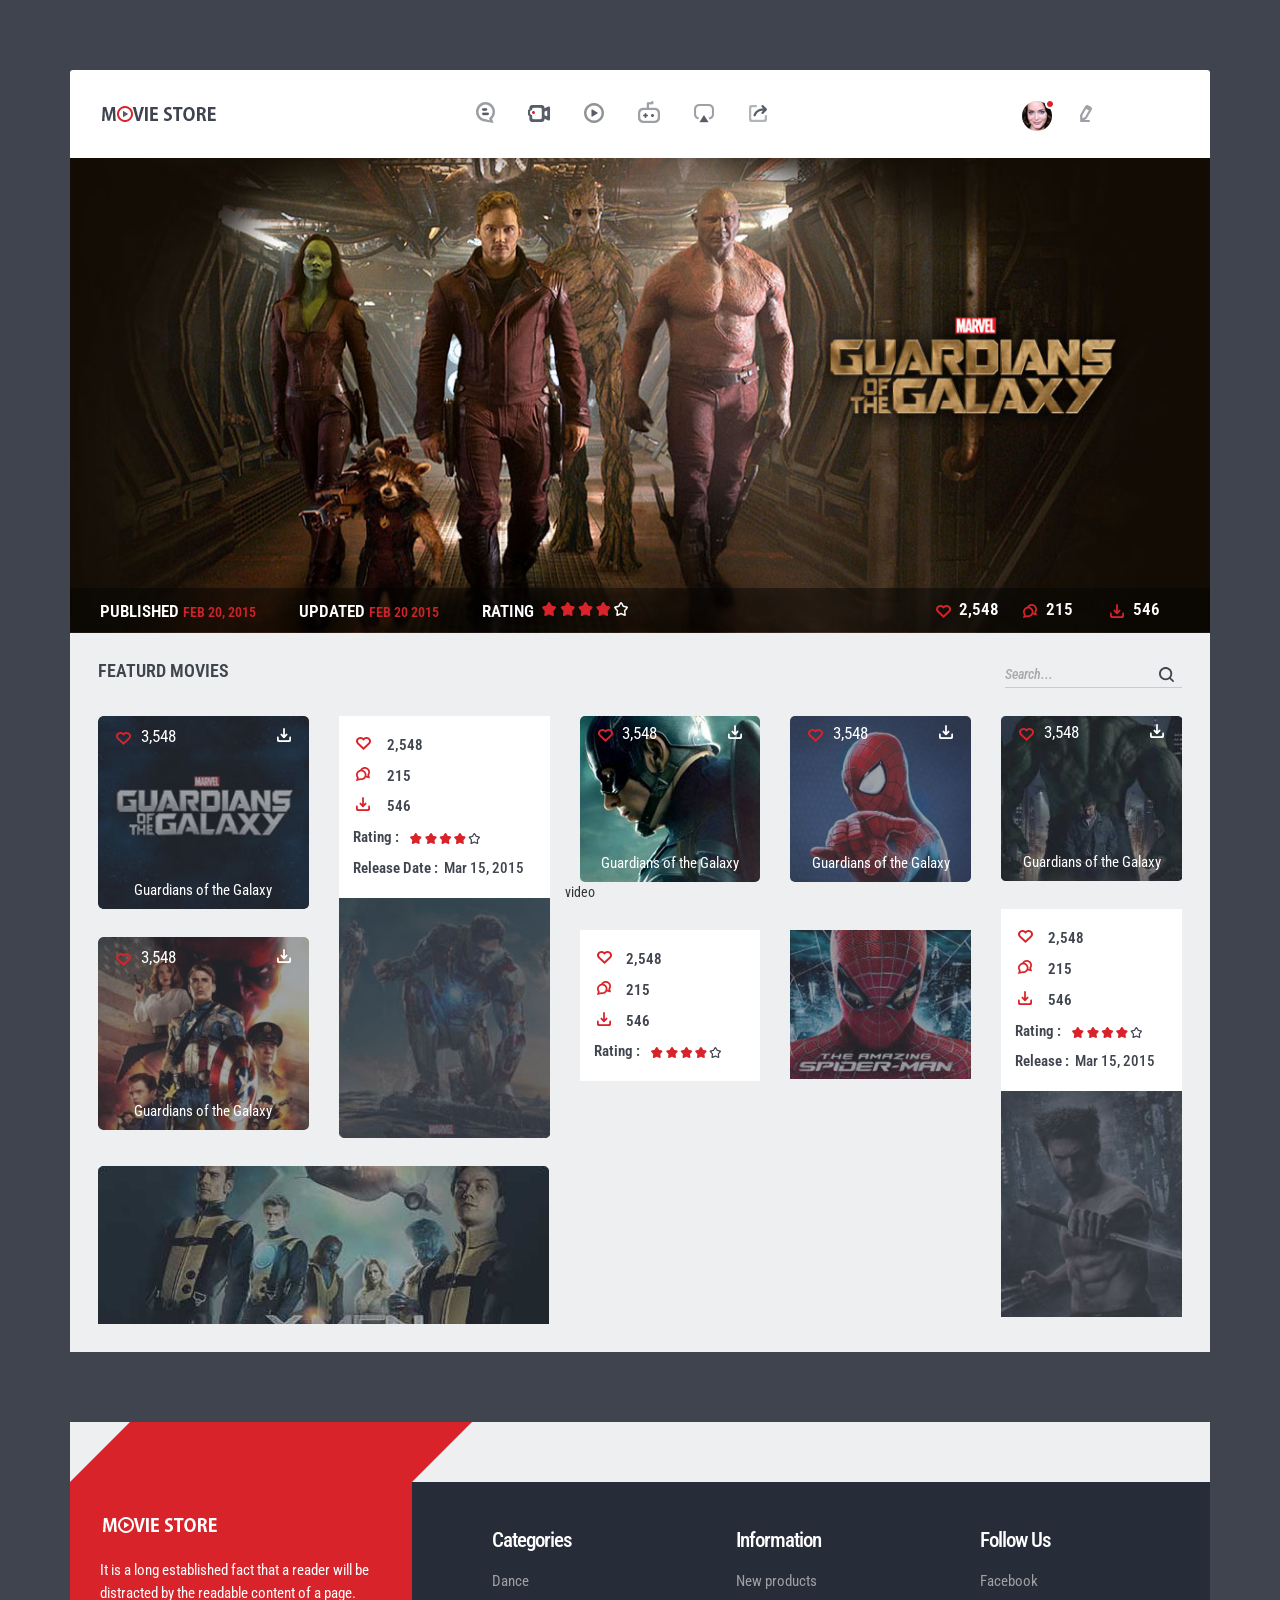
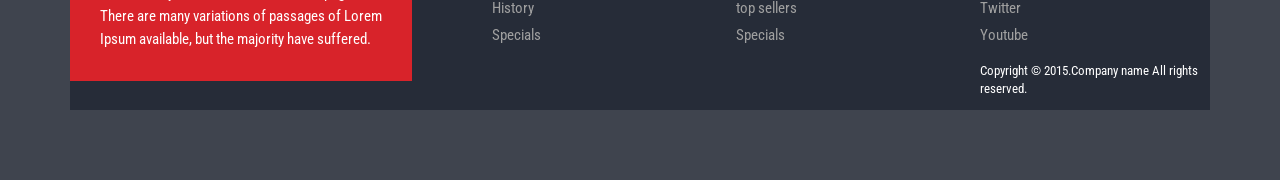
<file: target/movie/index.html>
<!DOCTYPE HTML>
<html>
<head>
<title>Home</title>
<meta name="viewport" content="width=device-width, initial-scale=1">
<meta http-equiv="Content-Type" content="text/html; charset=utf-8" />
<meta name="keywords" content="Movie_store Responsive web template, Bootstrap Web Templates, Flat Web Templates, Andriod Compatible web template, 
Smartphone Compatible web template, free webdesigns for Nokia, Samsung, LG, SonyErricsson, Motorola web design" />
<script type="application/x-javascript"> addEventListener("load", function() { setTimeout(hideURLbar, 0); }, false); function hideURLbar(){ window.scrollTo(0,1); } </script>
<link href="css/bootstrap.css" rel='stylesheet' type='text/css' />
<link href="css/style.css" rel="stylesheet" type="text/css" media="all" />
<!-- start plugins -->
<script type="text/javascript" src="js/jquery-3.3.1.js"></script>
<link href='http://fonts.useso.com/css?family=Roboto+Condensed:100,200,300,400,500,600,700,800,900' rel='stylesheet' type='text/css'>
<script src="js/responsiveslides.min.js"></script>
<script>
    $(function () {
    	var name = document.cookie.split(";")[0].split("=")[1];//获取cookie
		$("#user_name").html(name);

		$("#slider").responsiveSlides({
      	auto: true,
      	nav: true,
      	speed: 500,
        namespace: "callbacks",
        pager: true,
      });






    });



</script>
</head>
<body>
<div class="container">
	<div class="container_wrap">
		<div class="header_top">
		    <div class="col-sm-3 logo"><a href="index.html"><img src="images/logo.png" alt=""/></a></div>
		    <div class="col-sm-6 nav">
			  <ul>
				 <li> <span class="simptip-position-bottom simptip-movable" data-tooltip="comic"><a href="movie.html"> </a></span></li>
				 <li><span class="simptip-position-bottom simptip-movable" data-tooltip="movie"><a href="movie.html"> </a> </span></li>
				 <li><span class="simptip-position-bottom simptip-movable" data-tooltip="video"><a href="movie.html"> </a></span></li>
				 <li><span class="simptip-position-bottom simptip-movable" data-tooltip="game"><a href="movie.html"> </a></span></li>
				 <li><span class="simptip-position-bottom simptip-movable" data-tooltip="tv"><a href="movie.html"> </a></span></li>
				 <li><span class="simptip-position-bottom simptip-movable" data-tooltip="more"><a href="movie.html"> </a></span></li>
			 </ul>
			</div>
			<div class="col-sm-3 header_right">
			   <ul class="header_right_box">
				 <li><a href="login.html"><img src="images/p1.png" alt=""/></a></li>
				 <li><p id="user_name"></p></li>
				 <li class="last"><i class="edit"> </i></li>
				 <div class="clearfix"> </div>
			   </ul>
			</div>
			<div class="clearfix"> </div>
	      </div>
	      <div class="slider">
	   <div class="callbacks_container">
	      <ul class="rslides" id="slider">
	        <li><img src="images/banner.jpg" class="img-responsive" alt=""/>
	        	<!--<div class="button">
			      <a href="#" class="hvr-shutter-out-horizontal"></a>
			    </div>-->
			</li>
	        <li><img src="images/banner1.jpg" class="img-responsive" alt=""/>
	        	<!--<div class="button">
			      <a href="#" class="hvr-shutter-out-horizontal">Watch Now</a>
			    </div>-->
			</li>
	        <li><img src="images/banner2.jpg" class="img-responsive" alt=""/>
	        	<!--<div class="button">
			      <a href="#" class="hvr-shutter-out-horizontal">Watch Now</a>
			    </div>-->
			</li>
	      </ul>
	    </div>
	    <div class="banner_desc">
			    	<div class="col-md-9">
			    		<ul class="list_1">
			    			<li>Published <span class="m_1">Feb 20, 2015</span></li>
			    			<li>Updated <span class="m_1">Feb 20 2015</span></li>
			    			<li>Rating <span class="m_1"><img src="images/rating.png" alt=""/></span></li>
			    		</ul>
			    	</div>
			    	<div class="col-md-3 grid_1">
			    		<ul class="list_1 list_2">
			    			<li><i class="icon1"> </i><p>2,548</p></li>
			    			<li><i class="icon2"> </i><p>215</p></li>
			    			<li><i class="icon3"> </i><p>546</p></li>
			    		</ul>
			    	</div>
			    </div>
      </div>
      <div class="content">
      	<div class="box_1">
      	 <h1 class="m_2">Featurd Movies</h1>
      	 <div class="search">
		    <form>
				<input type="text" value="Search..." onFocus="this.value='';" onBlur="if (this.value == '') {this.value ='';}">
				<input type="submit" value="">
		    </form>
		</div>
		<div class="clearfix"> </div>
        <div class="copyrights">Collect from <a href="http://www.cssmoban.com/" >手机网站模板</a></div>
		</div>
		<div class="box_2">
			<div class="col-md-5 grid_3">
			  <div class="row_1">
			  <div class="col-md-6 grid_4"><a href="single.html?src=pic1">
				  <div class="grid_2">
					<img src="images/pic1.jpg" class="img-responsive" alt="" id="pic1"/>
					<div class="caption1">
						<ul class="list_3">
				    		<li><i class="icon5"> </i><p>3,548</p></li>
				    	</ul>
				    	<i class="icon4"> </i>
				    	<p class="m_3">Guardians of the Galaxy</p>
					</div>
				   </div></a>
				   <div class="grid_2 col_1"><a href="single.html?src=pic2">
					<img src="images/pic2.jpg" class="img-responsive" alt=""/>
					<div class="caption1">
						<ul class="list_3">
				    		<li><i class="icon5"> </i><p>3,548</p></li>
				    	</ul>
				    	<i class="icon4"> </i>
				    	<p class="m_3">Guardians of the Galaxy</p>
					</div>
				   </div>
			   </a></div>
			   <div class="col-md-6 grid_7">
				   <div class="col_2">
				   	    <ul class="list_4">
			    			<li><i class="icon1"> </i><p>2,548</p></li>
			    			<li><i class="icon2"> </i><p>215</p></li>
			    			<li><i class="icon3"> </i><p>546</p></li>
			    			<li>Rating : &nbsp;&nbsp;<p><img src="images/rating1.png" alt=""/></p></li>
			    			<li>Release Date : &nbsp;<span class="m_4">Mar 15, 2015</span> </li>
			    			<div class="clearfix"> </div>
			    		</ul>
			    		<div class="m_5"><a href="single.html?src=pic3"><img src="images/pic3.jpg" class="img-responsive" alt=""/></a></div>
				   </div>
			 </div>
			   <div class="clearfix"> </div>
			   </div>
			   <div class="row_2">
			   	<a href="single.html?src=pic4"><img src="images/pic4.jpg" class="img-responsive" alt=""/></a>
			   </div>
			</div>
			<div class="col-md-5 content_right">
			 <div class="row_3">
			  <div class="col-md-6 content_right-box"><a href="single.html?src=pic6">
				<div class="grid_2">
				<img src="images/pic6.jpg" class="img-responsive" alt=""/>
				<div class="caption1">
						<ul class="list_5">
				    		<li><i class="icon5"> </i><p>3,548</p></li>
				    	</ul>
				    	<i class="icon4 icon6"> </i>
				    	<p class="m_3">Guardians of the Galaxy</p>
				</div>
			    </div>
			   </a></div>
			   <div class="col-md-6 grid_5"><a href="single.html?src=pic7">
				<div class="grid_2">
				<img src="images/pic7.jpg" class="img-responsive" alt=""/>
				<div class="caption1">
						<ul class="list_5">
				    		<li><i class="icon5"> </i><p>3,548</p></li>
				    	</ul>
				    	<i class="icon4 icon6"> </i>
				    	<p class="m_3">Guardians of the Galaxy</p>
				</div>
			    </div>
			   </a></div>
			   <div class="clearfix"> </div>
			   </div>
			   <div class="video">
			      video
			  </div>
			  <div class="row_5">
			  	<div class="col-md-6">
					<div class="col_2">
				   	    <ul class="list_4">
			    			<li><i class="icon1"> </i><p>2,548</p></li>
			    			<li><i class="icon2"> </i><p>215</p></li>
			    			<li><i class="icon3"> </i><p>546</p></li>
			    			<li>Rating : &nbsp;&nbsp;<p><img src="images/rating1.png" alt=""></p></li>
			    			<div class="clearfix"> </div>
			    		</ul>
			    		
				   </div>
			   </div>
			   <div class="col-md-6 m_6"><a href="single.html?src=pic8">
				  <img src="images/pic8.jpg" class="img-responsive" alt=""/>
			   </a></div>
			  </div>
			</div>
			<div class="col-md-2 grid_6">
				<div class="m_7"><a href="single.html?src=pic9"><img src="images/pic9.jpg" class="img-responsive" alt=""/></a></div>
				<div class="caption1">
						<ul class="list_5">
				    		<li><i class="icon5"> </i><p>3,548</p></li>
				    	</ul>
				    	<i class="icon4 icon6"> </i>
				    	<p class="m_3">Guardians of the Galaxy</p>
				</div>
				<div class="col_2 col_3">
				   	    <ul class="list_4">
			    			<li><i class="icon1"> </i><p>2,548</p></li>
			    			<li><i class="icon2"> </i><p>215</p></li>
			    			<li><i class="icon3"> </i><p>546</p></li>
			    			<li>Rating : &nbsp;&nbsp;<p><img src="images/rating1.png" alt=""></p></li>
			    			<li>Release : &nbsp;<span class="m_4">Mar 15, 2015</span> </li>
			    			<div class="clearfix"> </div>
			    		</ul>
			    		<div class="m_8"><a href="single.html?src=pic10"><img src="images/pic10.jpg" class="img-responsive" alt=""/></a></div>
			    </div>
			</div>
			<div class="clearfix"> </div>
		</div>
      </div>
   </div>
 </div>
 
<div class="container"> 
 <footer id="footer">
 	<div id="footer-3d">
		<div class="gp-container">
			<span class="first-widget-bend"></span>
		</div>		
	</div>
    <div id="footer-widgets" class="gp-footer-larger-first-col">
		<div class="gp-container">
            <div class="footer-widget footer-1">
            	<div class="wpb_wrapper">
					<img src="images/f_logo.png" alt=""/>
				</div> 
	          <br>
	          <p>It is a long established fact that a reader will be distracted by the readable content of a page.</p>
			  <p class="text">There are many variations of passages of Lorem Ipsum available, but the majority have suffered.</p>
			 </div>
			 <div class="footer_box">
			  <div class="col_1_of_3 span_1_of_3">
					<h3>Categories</h3>
					<ul class="first">
						<li><a href="#">Dance</a></li>
						<li><a href="#">History</a></li>
						<li><a href="#">Specials</a></li>
					</ul>
		     </div>
		     <div class="col_1_of_3 span_1_of_3">
					<h3>Information</h3>
					<ul class="first">
						<li><a href="#">New products</a></li>
						<li><a href="#">top sellers</a></li>
						<li><a href="#">Specials</a></li>
					</ul>
		     </div>
		     <div class="col_1_of_3 span_1_of_3">
					<h3>Follow Us</h3>
					<ul class="first">
						<li><a href="#">Facebook</a></li>
						<li><a href="#">Twitter</a></li>
						<li><a href="#">Youtube</a></li>
					</ul>
					<div class="copy">
				      <p>Copyright &copy; 2015.Company name All rights reserved.</p>
			        </div>
		     </div>
		    <div class="clearfix"> </div>
	        </div>
	        <div class="clearfix"> </div>
		</div>
	</div>
  </footer>
</div>		
</body>
</html>
</file>
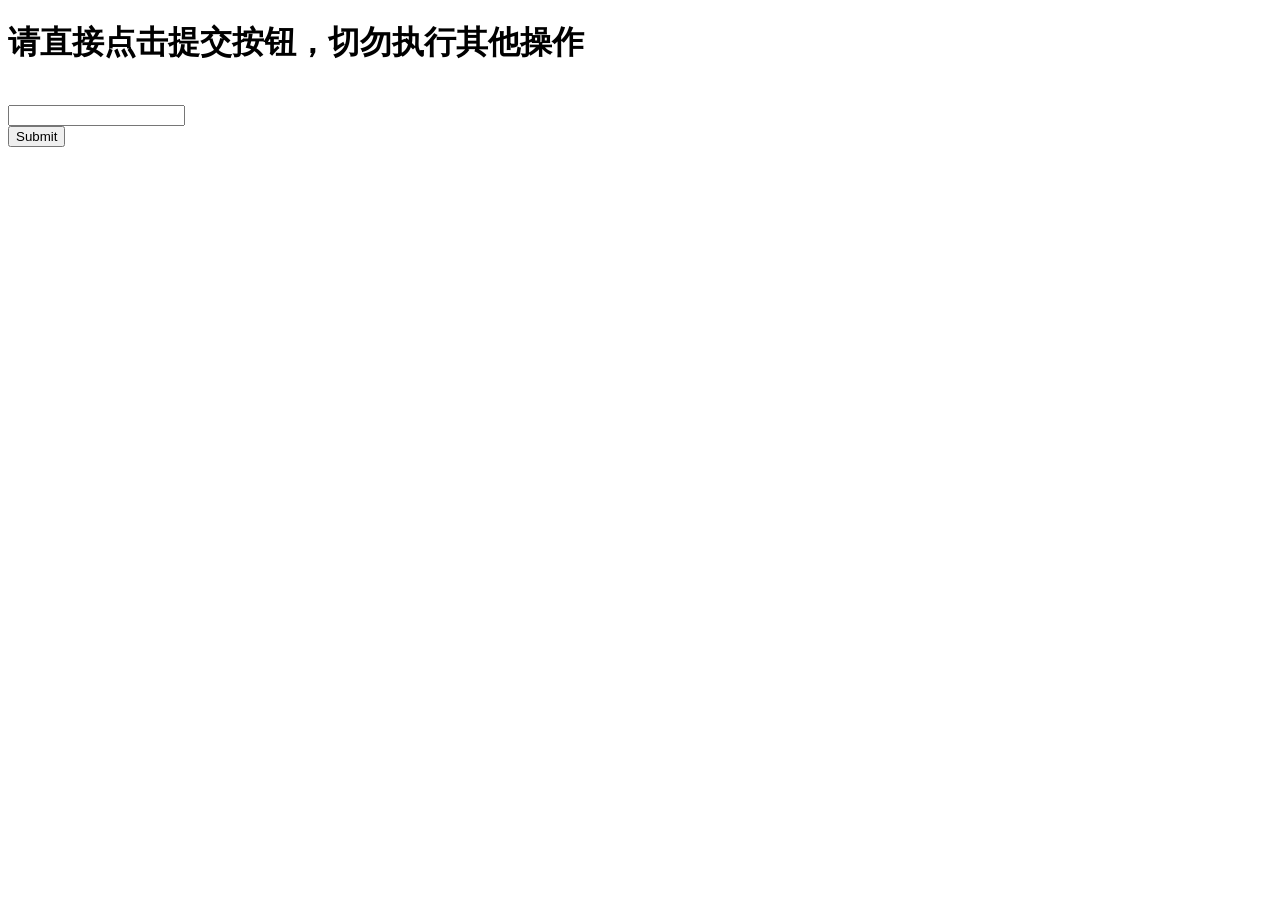
<file: target/movie/active.html>
<!DOCTYPE html>
<html lang="en">
<head>
    <meta charset="UTF-8">
    <title>active</title>
</head>
<script src="js/jquery-3.3.1.js"></script>
<script>
    function getUrlParam(name) {
        var reg = new RegExp("(^|&)" + name + "=([^&]*)(&|$)"); //构造一个含有目标参数的正则表达式对象
        var r = window.location.search.substr(1).match(reg);  //匹配目标参数
        if (r != null) return unescape(r[2]);
        return null; //返回参数值
    }
    $(function () {
        var code = getUrlParam("code")
        $("#txt").attr("value", code);

        $("#active").submit(function () {
            $.post("register/active", $(this).serialize(), function (data) {

                if (data.flag) {
                    alert("激活成功，请登录！")
                } else {

                    alert(data.errorMsg);
                }
            }, "json");

        });
    });



</script>
<body>
    <h1>请直接点击提交按钮，切勿执行其他操作</h1>
    <br>
    <form id="active">
        <input type="text" name="code" id="txt" value="">
        <br>
        <input type="submit" id="submit">
    </form>

</body>
</html>
</file>
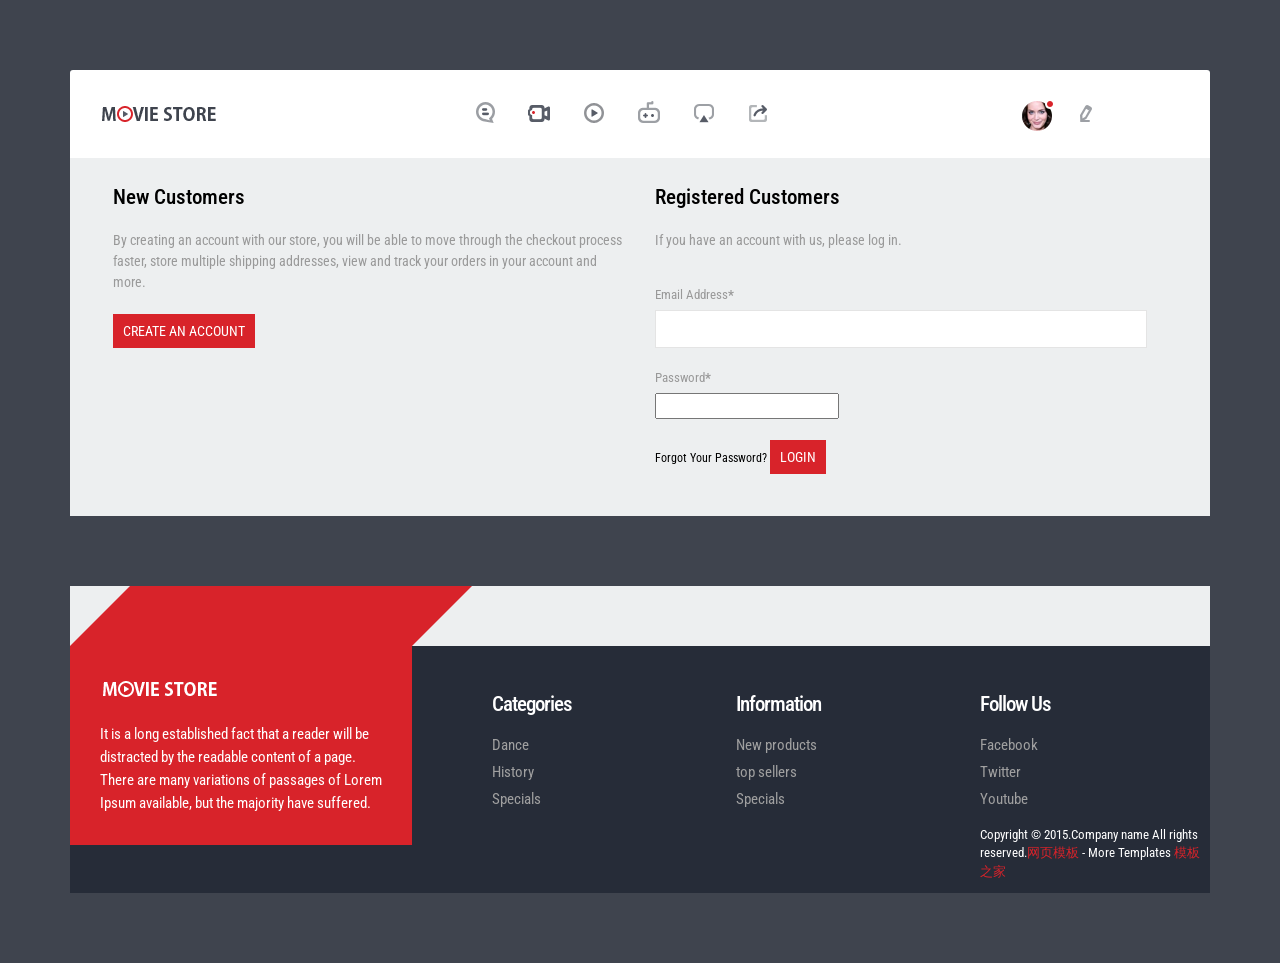
<file: target/movie/login.html>
<!DOCTYPE HTML>
<html>
<head>
<title>Login</title>
<meta name="viewport" content="width=device-width, initial-scale=1">
<meta http-equiv="Content-Type" content="text/html; charset=utf-8" />
<meta name="keywords" content="Movie_store Responsive web template, Bootstrap Web Templates, Flat Web Templates, Andriod Compatible web template, 
Smartphone Compatible web template, free webdesigns for Nokia, Samsung, LG, SonyErricsson, Motorola web design" />
<script type="application/x-javascript"> addEventListener("load", function() { setTimeout(hideURLbar, 0); }, false); function hideURLbar(){ window.scrollTo(0,1); } </script>
<link href="css/bootstrap.css" rel='stylesheet' type='text/css' />
<link href="css/style.css" rel="stylesheet" type="text/css" media="all" />
<!-- start plugins -->
<script type="text/javascript" src="js/jquery-3.3.1.js"></script>
<link href='http://fonts.useso.com/css?family=Roboto+Condensed:100,200,300,400,500,600,700,800,900' rel='stylesheet' type='text/css'>
</head>
<script>

	function checkEmail(){
		//1.获取邮箱
		var email = $("#email").val();
		//2.定义正则		itcast@163.com
		var reg_email = /^\w+@\w+\.\w+$/;

		//3.判断
		var flag = reg_email.test(email);
		if(flag){

		}else{
			alert("邮箱格式有误");
		}

		return flag;
	}

	function checkPassword() {
		//1.获取密码值
		var password = $("#password").val();
		//2.定义正则
		var reg_password = /^\w{8,20}$/;

		//3.判断，给出提示信息
		var flag = reg_password.test(password);
		if(flag){
			//密码合法

		}else{
			//密码非法,加一个红色边框
			alert("密码格式有误");
		}

		return flag;
	}

	$(function () {
		$("#login").submit(function () {
			if (checkEmail() && checkPassword()) {
				$.post("login/submitForm", $(this).serialize(), function (data) {

					if (data.flag) {
						document.cookie="name="+data.name;
						document.cookie="code="+data.code;
						var name = document.cookie.split(";")[0].split("=")[1];//获取cookie
						/*var code = document.cookie.split(";")[1].split("=")[1];
						alert(code);*/

						$("#user_name").html(name);
						location.href = "index.html";
					} else {

						alert(data.errorMsg);
					}
				}, "json");
			}
			return false;
		});
		$("#password").blur(checkPassword);
		$("#email").blur(checkEmail);
	});
</script>
<body>
<div class="container">
	<div class="container_wrap">
		<div class="header_top">
		    <div class="col-sm-3 logo"><a href="index.html"><img src="images/logo.png" alt=""/></a></div>
		    <div class="col-sm-6 nav">
			  <ul>
				 <li> <span class="simptip-position-bottom simptip-movable" data-tooltip="comic"><a href="movie.html"> </a></span></li>
				 <li><span class="simptip-position-bottom simptip-movable" data-tooltip="movie"><a href="movie.html"> </a> </span></li>
				 <li><span class="simptip-position-bottom simptip-movable" data-tooltip="video"><a href="movie.html"> </a></span></li>
				 <li><span class="simptip-position-bottom simptip-movable" data-tooltip="game"><a href="movie.html"> </a></span></li>
				 <li><span class="simptip-position-bottom simptip-movable" data-tooltip="tv"><a href="movie.html"> </a></span></li>
				 <li><span class="simptip-position-bottom simptip-movable" data-tooltip="more"><a href="movie.html"> </a></span></li>
			 </ul>
			</div>
			<div class="col-sm-3 header_right">
			   <ul class="header_right_box">
				 <li><a href="login.html"><img src="images/p1.png" alt=""/></a></li>
				 <li><p id="user_name"></p></li>
				 <li class="last"><i class="edit"> </i></li>
				 <div class="clearfix"> </div>
			   </ul>
			</div>
			<div class="clearfix"> </div>
	      </div>
	      <div class="content">
      	     <div class="register">
			   <div class="col-md-6 login-left">
			  	 <h3>New Customers</h3>
				 <p>By creating an account with our store, you will be able to move through the checkout process faster, store multiple shipping addresses, view and track your orders in your account and more.</p>
				 <a class="acount-btn" href="register.html">Create an Account</a>
			   </div>
			   <div class="col-md-6 login-right">
			  	<h3>Registered Customers</h3>
				<p>If you have an account with us, please log in.</p>
				<form id="login">
				  <div>
					<span>Email Address<label>*</label></span>
					<input type="text" id="email" name="email">
				  </div>
				  <div>
					<span>Password<label>*</label></span>
					<input type="password" id="password" name="password">
				  </div>
				  <a class="forgot" href="index.html">Forgot Your Password?</a>
				  <input type="submit" value="Login" id="submit">
			    </form>
			   </div>	
			   <div class="clearfix"> </div>
		     </div>
           </div>
    </div>
</div>
<div class="container"> 
 <footer id="footer">
 	<div id="footer-3d">
		<div class="gp-container">
			<span class="first-widget-bend"> </span>
		</div>		
	</div>
    <div id="footer-widgets" class="gp-footer-larger-first-col">
		<div class="gp-container">
            <div class="footer-widget footer-1">
            	<div class="wpb_wrapper">
					<img src="images/f_logo.png" alt=""/>
				</div> 
	          <br>
	          <p>It is a long established fact that a reader will be distracted by the readable content of a page.</p>
			  <p class="text">There are many variations of passages of Lorem Ipsum available, but the majority have suffered.</p>
			 </div>
			 <div class="footer_box">
			  <div class="col_1_of_3 span_1_of_3">
					<h3>Categories</h3>
					<ul class="first">
						<li><a href="#">Dance</a></li>
						<li><a href="#">History</a></li>
						<li><a href="#">Specials</a></li>
					</ul>
		     </div>
		     <div class="col_1_of_3 span_1_of_3">
					<h3>Information</h3>
					<ul class="first">
						<li><a href="#">New products</a></li>
						<li><a href="#">top sellers</a></li>
						<li><a href="#">Specials</a></li>
					</ul>
		     </div>
		     <div class="col_1_of_3 span_1_of_3">
					<h3>Follow Us</h3>
					<ul class="first">
						<li><a href="#">Facebook</a></li>
						<li><a href="#">Twitter</a></li>
						<li><a href="#">Youtube</a></li>
					</ul>
					<div class="copy">
				      <p>Copyright &copy; 2015.Company name All rights reserved.<a target="_blank" href="http://www.cssmoban.com/">&#x7F51;&#x9875;&#x6A21;&#x677F;</a> - More Templates <a href="http://www.cssmoban.com/" target="_blank" title="模板之家">模板之家</a></p>
			        </div>
		     </div>
		    <div class="clearfix"> </div>
	        </div>
	        <div class="clearfix"> </div>
		</div>
	</div>
  </footer>
</div>		
</body>
</html>
</file>
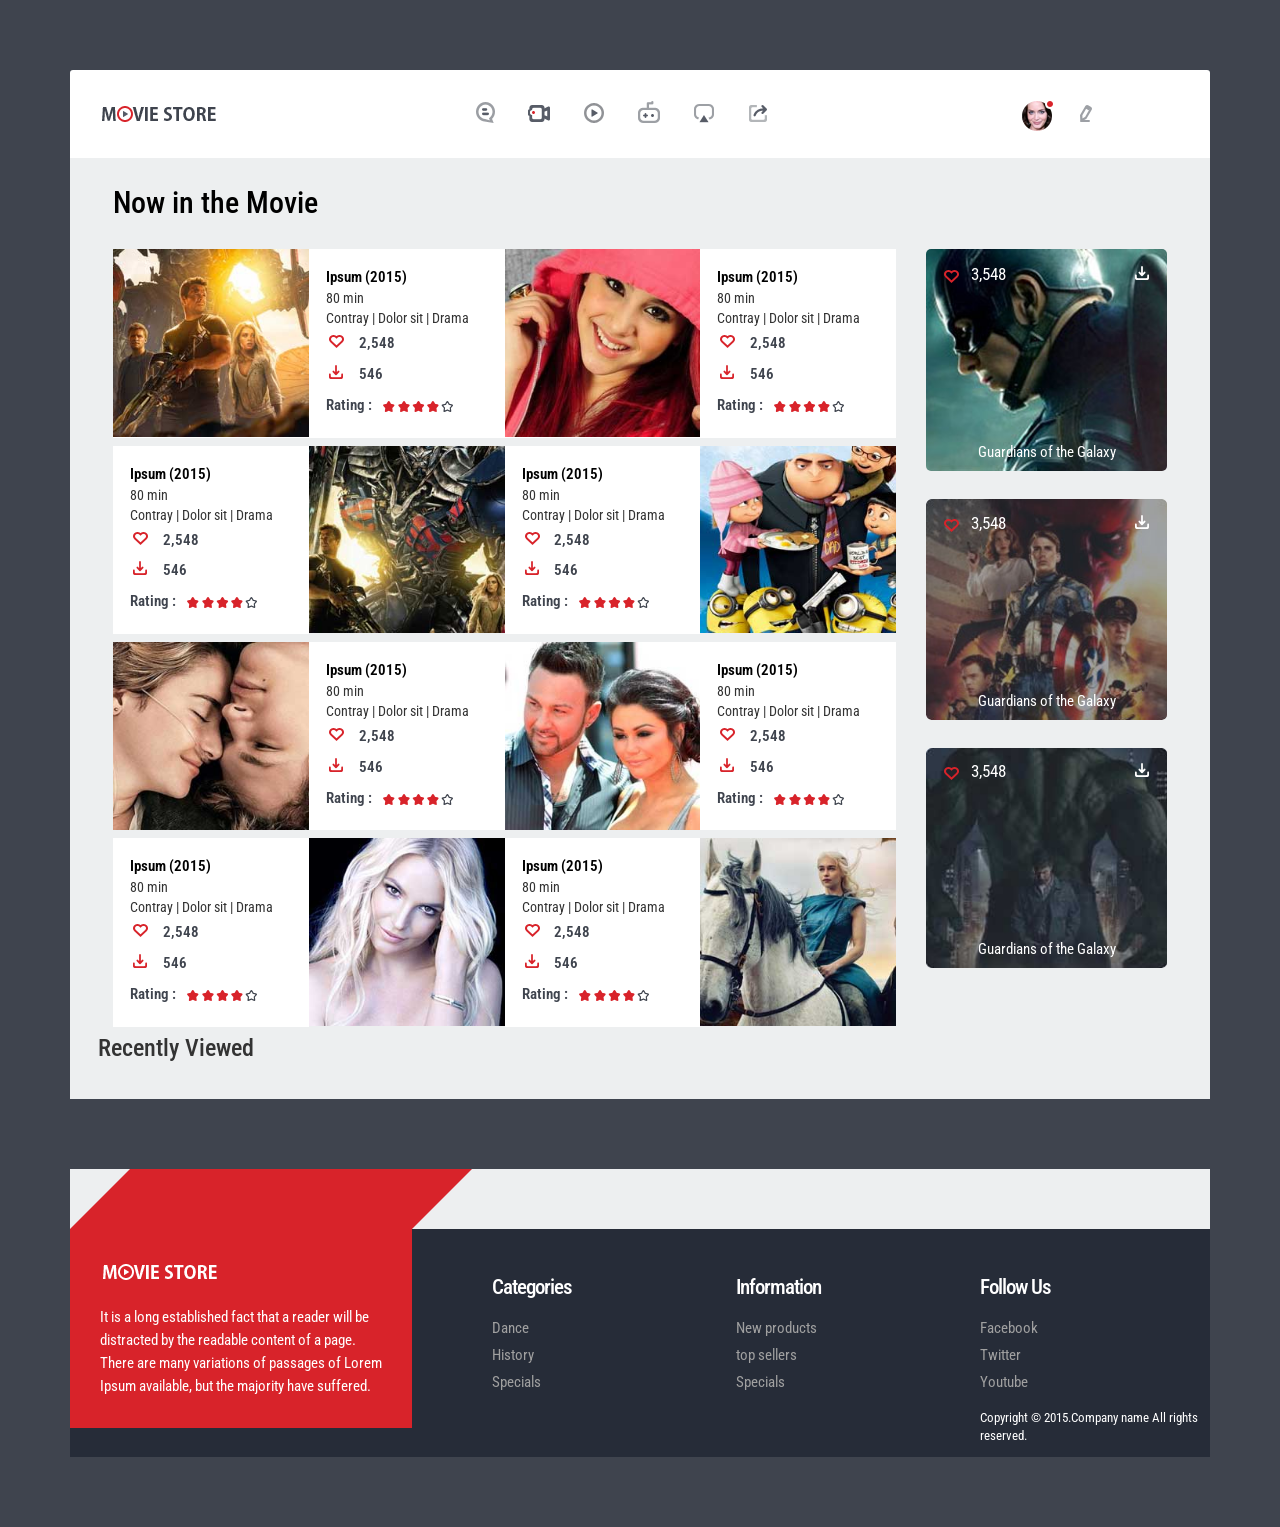
<file: target/movie/movie.html>
<!DOCTYPE HTML>
<html>
<head>
<title>Movie</title>
<meta name="viewport" content="width=device-width, initial-scale=1">
<meta http-equiv="Content-Type" content="text/html; charset=utf-8" />
<meta name="keywords" content="Movie_store Responsive web template, Bootstrap Web Templates, Flat Web Templates, Andriod Compatible web template, 
Smartphone Compatible web template, free webdesigns for Nokia, Samsung, LG, SonyErricsson, Motorola web design" />
<script type="application/x-javascript"> addEventListener("load", function() { setTimeout(hideURLbar, 0); }, false); function hideURLbar(){ window.scrollTo(0,1); } </script>
<link href="css/bootstrap.css" rel='stylesheet' type='text/css' />
<link href="css/style.css" rel="stylesheet" type="text/css" media="all" />
<!-- start plugins -->
<script type="text/javascript" src="js/jquery-3.3.1.js"></script>
<link href='http://fonts.useso.com/css?family=Roboto+Condensed:100,200,300,400,500,600,700,800,900' rel='stylesheet' type='text/css'>
</head>
<script>
	$(function () {
		var name = document.cookie.split(";")[0].split("=")[1];//获取cookie
		//alert(name);
		$("#user_name").html(name);
	});
</script>
<body>
<div class="container">
	<div class="container_wrap">
		<div class="header_top">
		    <div class="col-sm-3 logo"><a href="index.html"><img src="images/logo.png" alt=""/></a></div>
		    <div class="col-sm-6 nav">
			  <ul>
				 <li> <span class="simptip-position-bottom simptip-movable" data-tooltip="comic"><a href="movie.html"> </a></span></li>
				 <li><span class="simptip-position-bottom simptip-movable" data-tooltip="movie"><a href="movie.html"> </a> </span></li>
				 <li><span class="simptip-position-bottom simptip-movable" data-tooltip="video"><a href="movie.html"> </a></span></li>
				 <li><span class="simptip-position-bottom simptip-movable" data-tooltip="game"><a href="movie.html"> </a></span></li>
				 <li><span class="simptip-position-bottom simptip-movable" data-tooltip="tv"><a href="movie.html"> </a></span></li>
				 <li><span class="simptip-position-bottom simptip-movable" data-tooltip="more"><a href="movie.html"> </a></span></li>
			 </ul>
			</div>
			<div class="col-sm-3 header_right">
			   <ul class="header_right_box">
				 <li><a href="login.html"><img src="images/p1.png" alt=""/></a></li>
				 <li><p id="user_name"></p></li>
				 <li class="last"><i class="edit"> </i></li>
				 <div class="clearfix"> </div>
			   </ul>
			</div>
			<div class="clearfix"> </div>
	      </div>
	      <div class="content">
	   	   <h2 class="m_3">Now in the Movie</h1>
      	       <div class="movie_top">
      	         <div class="col-md-9 movie_box">
                        <!-- Movie variant with time -->
                            <div class="movie movie-test movie-test-dark movie-test-left">
                                <div class="movie__images">
                                    <a href="single.html?src=pic11" class="movie-beta__link">
                                        <img alt="" src="images/1.jpg" class="img-responsive" alt=""/>
                                    </a>
                                </div>
								<div class="movie__info">
                                    <a href="single.html" class="movie__title">Ipsum (2015)  </a>
                                    <p class="movie__time">80 min</p>
									<p class="movie__option">Contray | Dolor sit | Drama</p>
                                    <ul class="list_6">
						    			<li><i class="icon1"> </i><p>2,548</p></li>
						    			<li><i class="icon3"> </i><p>546</p></li>
						    			<li>Rating : &nbsp;&nbsp;<p><img src="images/rating1.png" alt=""></p></li>
						    			<div class="clearfix"> </div>
						    		</ul>
                                 </div>
                                <div class="clearfix"> </div>
                            </div>
                         <!-- Movie variant with time -->
						<!-- Movie variant with time -->
                            <div class="movie movie-test movie-test-dark movie-test-left">
                                <div class="movie__images">
                                    <a href="single.html?src=pic12" class="movie-beta__link">
                                        <img alt="" src="images/2.jpg" class="img-responsive" alt=""/>
                                    </a>
                                </div>
                                <div class="movie__info">
                                    <a href="single.html" class="movie__title">Ipsum (2015)  </a>
                                    <p class="movie__time">80 min</p>
									<p class="movie__option">Contray | Dolor sit | Drama</p>
                                    <ul class="list_6">
						    			<li><i class="icon1"> </i><p>2,548</p></li>
						    			<li><i class="icon3"> </i><p>546</p></li>
						    			<li>Rating : &nbsp;&nbsp;<p><img src="images/rating1.png" alt=""></p></li>
						    			<div class="clearfix"> </div>
			    					</ul>
                                 </div>
                                <div class="clearfix"> </div>
                            </div>
                            <div class="movie movie-test movie-test-light movie-test-right">
                               <div class="movie__images">
                                    <a href="single.html?src=pic13" class="movie-beta__link">
                                        <img alt="" src="images/3.jpg" class="img-responsive" alt=""/>
                                    </a>
                                </div>
                                <div class="movie__info">
                                    <a href="single.html" class="movie__title">Ipsum (2015)  </a>
                                    <p class="movie__time">80 min</p>
									<p class="movie__option">Contray</a> | Dolor sit | Drama</p>
                                    <ul class="list_6">
						    			<li><i class="icon1"> </i><p>2,548</p></li>
						    			<li><i class="icon3"> </i><p>546</p></li>
						    			<li>Rating : &nbsp;&nbsp;<p><img src="images/rating1.png" alt=""></p></li>
						    			<div class="clearfix"> </div>
			    					</ul>
                                 </div>
                                 <div class="clearfix"> </div>
                            </div>
                            <div class="movie movie-test movie-test-light movie-test-right">
                               <div class="movie__images">
                                    <a href="single.html?src=pic14" class="movie-beta__link">
                                        <img alt="" src="images/4.jpg" class="img-responsive" alt=""/>
                                    </a>
                                </div>
                                <div class="movie__info">
                                    <a href="single.html" class="movie__title">Ipsum (2015)  </a>
                                    <p class="movie__time">80 min</p>
									<p class="movie__option">Contray | Dolor sit | Drama</p>
                                    <ul class="list_6">
						    			<li><i class="icon1"> </i><p>2,548</p></li>
						    			<li><i class="icon3"> </i><p>546</p></li>
						    			<li>Rating : &nbsp;&nbsp;<p><img src="images/rating1.png" alt=""></p></li>
						    			<div class="clearfix"> </div>
			    					</ul>
                                 </div>
                                 <div class="clearfix"> </div>
                            </div>
                            <div class="movie movie-test movie-test-dark movie-test-left">
                                <div class="movie__images">
                                    <a href="single.html?src=pic15" class="movie-beta__link">
                                        <img alt="" src="images/5.jpg" class="img-responsive" alt=""/>
                                    </a>
                                </div>
								<div class="movie__info">
                                    <a href="single.html" class="movie__title">Ipsum (2015)  </a>
                                    <p class="movie__time">80 min</p>
									<p class="movie__option">Contray | Dolor sit | Drama</p>
                                    <ul class="list_6">
						    			<li><i class="icon1"> </i><p>2,548</p></li>
						    			<li><i class="icon3"> </i><p>546</p></li>
						    			<li>Rating : &nbsp;&nbsp;<p><img src="images/rating1.png" alt=""></p></li>
						    			<div class="clearfix"> </div>
						    		</ul>
                                 </div>
                                <div class="clearfix"> </div>
                            </div>
                            <div class="movie movie-test movie-test-dark movie-test-left">
                                <div class="movie__images">
                                    <a href="single.html?src=pic16" class="movie-beta__link">
                                        <img alt="" src="images/6.jpg" class="img-responsive" alt=""/>
                                    </a>
                                </div>
								<div class="movie__info">
                                    <a href="single.html" class="movie__title">Ipsum (2015)  </a>
                                    <p class="movie__time">80 min</p>
									<p class="movie__option">Contray | Dolor sit | Drama</p>
                                    <ul class="list_6">
						    			<li><i class="icon1"> </i><p>2,548</p></li>
						    			<li><i class="icon3"> </i><p>546</p></li>
						    			<li>Rating : &nbsp;&nbsp;<p><img src="images/rating1.png" alt=""></p></li>
						    			<div class="clearfix"> </div>
						    		</ul>
                                 </div>
                                <div class="clearfix"> </div>
                            </div>
                            <div class="movie movie-test movie-test-light movie-test-right">
                               <div class="movie__images">
                                    <a href="single.html?src=pic17" class="movie-beta__link">
                                        <img alt="" src="images/7.jpg" class="img-responsive" alt=""/>
                                    </a>
                                </div>
                                <div class="movie__info">
                                    <a href="#" class="movie__title">Ipsum (2015)  </a>
                                    <p class="movie__time">80 min</p>
									<p class="movie__option">Contray | Dolor sit | Drama</p>
                                    <ul class="list_6">
						    			<li><i class="icon1"> </i><p>2,548</p></li>
						    			<li><i class="icon3"> </i><p>546</p></li>
						    			<li>Rating : &nbsp;&nbsp;<p><img src="images/rating1.png" alt=""></p></li>
						    			<div class="clearfix"> </div>
			    					</ul>
                                 </div>
                                 <div class="clearfix"> </div>
                            </div>
                            <div class="movie movie-test movie-test-light movie-test-right">
                               <div class="movie__images">
                                    <a href="single.html?src=pic18" class="movie-beta__link">
                                        <img alt="" src="images/8.jpg" class="img-responsive" alt=""/>
                                    </a>
                                </div>
                                <div class="movie__info">
                                    <a href="single.html" class="movie__title">Ipsum (2015)  </a>
                                    <p class="movie__time">80 min</p>
									<p class="movie__option">Contray | Dolor sit | Drama</p>
                                    <ul class="list_6">
						    			<li><i class="icon1"> </i><p>2,548</p></li>
						    			<li><i class="icon3"> </i><p>546</p></li>
						    			<li>Rating : &nbsp;&nbsp;<p><img src="images/rating1.png" alt=""></p></li>
						    			<div class="clearfix"> </div>
			    					</ul>
                                 </div>
                                 <div class="clearfix"> </div>
                            </div>   
                              <div class="clearfix"> </div>                         
                         <!-- Movie variant with time -->
                      </div>
                      <div class="col-md-3">
                      	<div class="movie_img"><div class="grid_2">
							<a href="single.html?src=pic6"><img src="images/pic6.jpg" class="img-responsive" alt=""></a>
							<div class="caption1">
									<ul class="list_5 list_7">
							    		<li><i class="icon5"> </i><p>3,548</p></li>
							    	</ul>
							    	<i class="icon4 icon6 icon7"> </i>
							    	<p class="m_3">Guardians of the Galaxy</p>
							</div>
						    </div>
						   </div>
                      	  <div class="grid_2 col_1">
							<a href="single.html?src=pic2"><img src="images/pic2.jpg" class="img-responsive" alt=""></a>
							<div class="caption1">
								<ul class="list_3 list_7">
						    		<li><i class="icon5"> </i><p>3,548</p></li>
						    	</ul>
						    	<i class="icon4 icon7"> </i>
						    	<p class="m_3">Guardians of the Galaxy</p>
							</div>
						   </div>
						    <div class="grid_2 col_1">
							<a href="single.html?src=pic9"><img src="images/pic9.jpg" class="img-responsive" alt=""></a>
							<div class="caption1">
								<ul class="list_3 list_7">
						    		<li><i class="icon5"> </i><p>3,548</p></li>
						    	</ul>
						    	<i class="icon4 icon7"> </i>
						    	<p class="m_3">Guardians of the Galaxy</p>
							</div>
						   </div>
		               </div> 
                      <div class="clearfix"> </div>
                  </div>
                  <h3 class="recent">Recently Viewed</h3>
                   <ul id="flexiselDemo3">
						<li><img src="images/1.jpg" class="img-responsive"/><div class="grid-flex"><a href="single.html?src=pic1">Syenergy 2mm</a><p>22.10.2014 | 14:40</p></div></li>
						<li><img src="images/2.jpg" class="img-responsive"/><div class="grid-flex"><a href="single.html?src=pic2">Surf Yoke</a><p>22.01.2015 | 14:40</p></div></li>
						<li><img src="images/3.jpg" class="img-responsive"/><div class="grid-flex"><a href="single.html?src=pic3">Salty Daiz</a><p>22.10.2013 | 14:40</p></div></li>
						<li><img src="images/4.jpg" class="img-responsive"/><div class="grid-flex"><a href="single.html?src=pic4">Cheeky Zane</a><p>22.10.2014 | 14:40</p></div></li>
						<li><img src="images/5.jpg" class="img-responsive"/><div class="grid-flex"><a href="single.html?src=pic5">Synergy</a><p>22.10.2013 | 14:40</p></div></li>
				    </ul>
				    <script type="text/javascript">
					 $(window).load(function() {
						$("#flexiselDemo3").flexisel({
							visibleItems: 4,
							animationSpeed: 1000,
							autoPlay: true,
							autoPlaySpeed: 3000,    		
							pauseOnHover: true,
							enableResponsiveBreakpoints: true,
					    	responsiveBreakpoints: { 
					    		portrait: { 
					    			changePoint:480,
					    			visibleItems: 1
					    		}, 
					    		landscape: { 
					    			changePoint:640,
					    			visibleItems: 2
					    		},
					    		tablet: { 
					    			changePoint:768,
					    			visibleItems: 3
					    		}
					    	}
					    });
					    
					});
				   </script>
				   <script type="text/javascript" src="js/jquery.flexisel.js"></script>
				   <ul id="flexiselDemo1">
						<li><img src="images/8.jpg" class="img-responsive"/><div class="grid-flex"><a href="single.html?src=pic18">Syenergy 2mm</a><p>22.10.2014 | 14:40</p></div></li>
						<li><img src="images/7.jpg" class="img-responsive"/><div class="grid-flex"><a href="single.html?src=pic17">Surf Yoke</a><p>22.01.2015 | 14:40</p></div></li>
						<li><img src="images/6.jpg" class="img-responsive"/><div class="grid-flex"><a href="single.html?src=pic16">Salty Daiz</a><p>22.10.2013 | 14:40</p></div></li>
						<li><img src="images/1.jpg" class="img-responsive"/><div class="grid-flex"><a href="single.html?src=pic11">Cheeky Zane</a><p>22.10.2014 | 14:40</p></div></li>
						<li><img src="images/2.jpg" class="img-responsive"/><div class="grid-flex"><a href="single.html?src=pic12">Synergy</a><p>22.10.2013 | 14:40</p></div></li>
				     </ul>
				    <script type="text/javascript">
					 $(window).load(function() {
						$("#flexiselDemo1").flexisel({
							visibleItems: 4,
							animationSpeed: 1000,
							autoPlay: true,
							autoPlaySpeed: 3000,    		
							pauseOnHover: true,
							enableResponsiveBreakpoints: true,
					    	responsiveBreakpoints: { 
					    		portrait: { 
					    			changePoint:480,
					    			visibleItems: 1
					    		}, 
					    		landscape: { 
					    			changePoint:640,
					    			visibleItems: 2
					    		},
					    		tablet: { 
					    			changePoint:768,
					    			visibleItems: 3
					    		}
					    	}
					    });
					    
					});
				   </script>
		  </div>
</div>
</div>
<div class="container"> 
 <footer id="footer">
 	<div id="footer-3d">
		<div class="gp-container">
			<span class="first-widget-bend"></span>
		</div>		
	</div>
    <div id="footer-widgets" class="gp-footer-larger-first-col">
		<div class="gp-container">
            <div class="footer-widget footer-1">
            	<div class="wpb_wrapper">
					<img src="images/f_logo.png" alt=""/>
				</div> 
	          <br>
	          <p>It is a long established fact that a reader will be distracted by the readable content of a page.</p>
			  <p class="text">There are many variations of passages of Lorem Ipsum available, but the majority have suffered.</p>
			 </div>
			 <div class="footer_box">
			  <div class="col_1_of_3 span_1_of_3">
					<h3>Categories</h3>
					<ul class="first">
						<li><a href="#">Dance</a></li>
						<li><a href="#">History</a></li>
						<li><a href="#">Specials</a></li>
					</ul>
		     </div>
		     <div class="col_1_of_3 span_1_of_3">
					<h3>Information</h3>
					<ul class="first">
						<li><a href="#">New products</a></li>
						<li><a href="#">top sellers</a></li>
						<li><a href="#">Specials</a></li>
					</ul>
		     </div>
		     <div class="col_1_of_3 span_1_of_3">
					<h3>Follow Us</h3>
					<ul class="first">
						<li><a href="#">Facebook</a></li>
						<li><a href="#">Twitter</a></li>
						<li><a href="#">Youtube</a></li>
					</ul>
					<div class="copy">
				      <p>Copyright &copy; 2015.Company name All rights reserved.</p>
			        </div>
		     </div>
		    <div class="clearfix"> </div>
	        </div>
	        <div class="clearfix"> </div>
		</div>
	</div>
  </footer>
</div>		
</body>
</html>
</file>
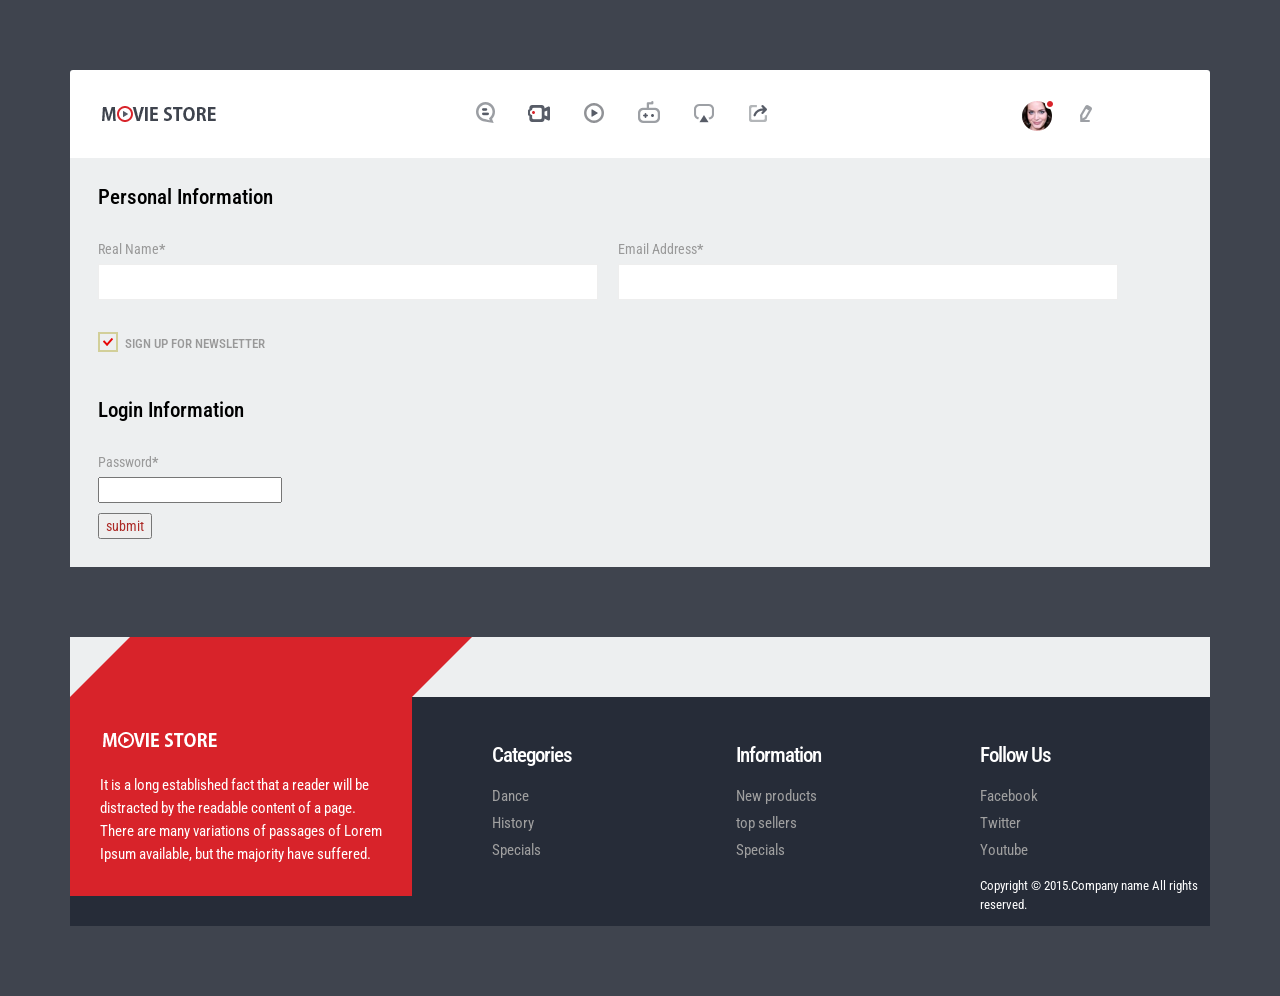
<file: target/movie/register.html>
<!DOCTYPE HTML>
<html>
<head>
<title>Register</title>
<meta name="viewport" content="width=device-width, initial-scale=1">
<meta http-equiv="Content-Type" content="text/html; charset=utf-8" />
<meta name="keywords" content="Movie_store Responsive web template, Bootstrap Web Templates, Flat Web Templates, Andriod Compatible web template, 
Smartphone Compatible web template, free webdesigns for Nokia, Samsung, LG, SonyErricsson, Motorola web design" />
<script type="application/x-javascript"> addEventListener("load", function() { setTimeout(hideURLbar, 0); }, false); function hideURLbar(){ window.scrollTo(0,1); } </script>
<link href="css/bootstrap.css" rel='stylesheet' type='text/css' />
<link href="css/style.css" rel="stylesheet" type="text/css" media="all" />
<!-- start plugins -->
<script type="text/javascript" src="js/jquery-3.3.1.js"></script>
<link href='http://fonts.useso.com/css?family=Roboto+Condensed:100,200,300,400,500,600,700,800,900' rel='stylesheet' type='text/css'>
</head>
<script>
	//校验密码
	function checkPassword() {
		//1.获取密码值
		var password = $("#password").val();
		//2.定义正则
		var reg_password = /^\w{8,20}$/;

		//3.判断，给出提示信息
		var flag = reg_password.test(password);
		if(flag){
			//密码合法

		}else{
			//密码非法,加一个红色边框
			alert("密码格式有误，请重新输入！");
		}

		return flag;
	}

	//校验邮箱
	function checkEmail(){
		//1.获取邮箱
		var email = $("#email").val();
		//2.定义正则		itcast@163.com
		var reg_email = /^\w+@\w+\.\w+$/;

		//3.判断
		var flag = reg_email.test(email);
		if(flag){

		}else{
			alert("邮箱格式有误，请重新输入！")
		}

		return flag;
	}

	$(function () {
		$("#register").submit(function () {
			$.post("register/userRegister", $(this).serialize(), function (data) {

				if (checkEmail() && checkPassword()) {
					if (data.flag) {
						alert("注册成功请登录邮箱激活账号！");
					} else {
						alert(data.errorMsg);
					}
				}

			}, "json");
			return false;
		});
		$("#password").blur(checkPassword);
		$("#email").blur(checkEmail);
	});




</script>

<body>
<div class="container">
	<div class="container_wrap">
		<div class="header_top">
		    <div class="col-sm-3 logo"><a href="index.html"><img src="images/logo.png" alt=""/></a></div>
		    <div class="col-sm-6 nav">
			  <ul>
				 <li> <span class="simptip-position-bottom simptip-movable" data-tooltip="comic"><a href="movie.html"> </a></span></li>
				 <li><span class="simptip-position-bottom simptip-movable" data-tooltip="movie"><a href="movie.html"> </a> </span></li>
				 <li><span class="simptip-position-bottom simptip-movable" data-tooltip="video"><a href="movie.html"> </a></span></li>
				 <li><span class="simptip-position-bottom simptip-movable" data-tooltip="game"><a href="movie.html"> </a></span></li>
				 <li><span class="simptip-position-bottom simptip-movable" data-tooltip="tv"><a href="movie.html"> </a></span></li>
				 <li><span class="simptip-position-bottom simptip-movable" data-tooltip="more"><a href="movie.html"> </a></span></li>
			 </ul>
			</div>
			<div class="col-sm-3 header_right">
			   <ul class="header_right_box">
				 <li><a href="login.html"><img src="images/p1.png" alt=""/></a></li>
				 <li><p></p></li>
				 <li class="last"><i class="edit"> </i></li>
				 <div class="clearfix"> </div>
			   </ul>
			</div>
			<div class="clearfix"> </div>
	      </div>
	      <div class="content">
      	     <div class="register">
		  	  <form id="register">
				 <div class="register-top-grid">
					<h3>Personal Information</h3>

					 <div>
						<span>Real Name<label>*</label></span>
						<input type="text" id="name" name="name">
					 </div>
					 <div>
						 <span>Email Address<label>*</label></span>
						 <input type="text" id="email" name="email">
					 </div>
					 <div class="clearfix"> </div>
					   <a class="news-letter" href="#">
						 <label class="checkbox"><input type="checkbox" name="checkbox" checked=""><i> </i>Sign Up for Newsletter</label>
					   </a>
					 </div>
				     <div class="register-bottom-grid">
						    <h3>Login Information</h3>
							 <div>
								<span>Password<label>*</label></span>
								<input type="password" id="password" name="password">
							 </div>

							 <div class="clearfix"> </div>
					 </div>
				  <div class="clearfix"> </div>
				  <div class="register-but">
					  <form>
						  <input type="submit" value="submit" style="color: #ac2925">
						  <div class="clearfix"> </div>
					  </form>
				  </div>
				</form>


		   </div>
           </div>
    </div>
</div>
<div class="container"> 
 <footer id="footer">
 	<div id="footer-3d">
		<div class="gp-container">
			<span class="first-widget-bend"> </span>
		</div>		
	</div>
    <div id="footer-widgets" class="gp-footer-larger-first-col">
		<div class="gp-container">
            <div class="footer-widget footer-1">
            	<div class="wpb_wrapper">
					<img src="images/f_logo.png" alt=""/>
				</div> 
	          <br>
	          <p>It is a long established fact that a reader will be distracted by the readable content of a page.</p>
			  <p class="text">There are many variations of passages of Lorem Ipsum available, but the majority have suffered.</p>
			 </div>
			 <div class="footer_box">
			  <div class="col_1_of_3 span_1_of_3">
					<h3>Categories</h3>
					<ul class="first">
						<li><a href="#">Dance</a></li>
						<li><a href="#">History</a></li>
						<li><a href="#">Specials</a></li>
					</ul>
		     </div>
		     <div class="col_1_of_3 span_1_of_3">
					<h3>Information</h3>
					<ul class="first">
						<li><a href="#">New products</a></li>
						<li><a href="#">top sellers</a></li>
						<li><a href="#">Specials</a></li>
					</ul>
		     </div>
		     <div class="col_1_of_3 span_1_of_3">
					<h3>Follow Us</h3>
					<ul class="first">
						<li><a href="#">Facebook</a></li>
						<li><a href="#">Twitter</a></li>
						<li><a href="#">Youtube</a></li>
					</ul>
					<div class="copy">
				      <p>Copyright &copy; 2015.Company name All rights reserved.</p>
			        </div>
		     </div>
		    <div class="clearfix"> </div>
	        </div>
	        <div class="clearfix"> </div>
		</div>
	</div>
  </footer>
</div>		
</body>
</html>
</file>
<file: target/movie/css/style.css>
h4, h5, h6,
h1, h2, h3 {margin-top: 0;}
ul, ol {margin: 0;}
p {margin: 0;}
html, body{
	font-family: 'Roboto Condensed', sans-serif;
	background:#3f444e;
}
body a{
	transition:0.5s all;
	-webkit-transition:0.5s all;
	-moz-transition:0.5s all;
	-o-transition:0.5s all;
	-ms-transition:0.5s all;
}
.container_wrap{
	padding:5em 0;
}
.header_top{
	background: #fff;
padding:2em 1em 1.8em;
border-top-left-radius: 3px;
-webkit-border-top-left-radius: 3px;
-moz-border-top-left-radius: 3px;
-o-border-top-left-radius: 3px;
border-top-right-radius: 3px;
-webkit-border-top-right-radius: 3px;
-moz-border-top-right-radius: 3px;
-o-border-top-right-radius: 3px;
}
.logo{
	margin-top: 4px;
}
.copyrights{text-indent:-9999px;height:0;line-height:0;font-size:0;overflow:hidden;}
/*---social-icons-----*/
.nav {
	text-align:center;
	
}
.nav ul{
	padding:0;
	margin:0;
	list-style:none;
}
.nav li{
	
	margin: 0px 4% 0px 0;
	display:inline-block;
}
.nav li a {
	height:30px;
	width:30px;
	display: block;
}
.nav li a:hover {
	zoom: 1;
	filter: alpha(opacity=50);
	opacity: 0.8;
	-webkit-transition: opacity .15s ease-in-out;
	-moz-transition: opacity .15s ease-in-out;
	-ms-transition: opacity .15s ease-in-out;
	-o-transition: opacity .15s ease-in-out;
	transition: opacity .15s ease-in-out;
}
/*--------social simptip--------*/
[data-tooltip] {
	position: relative;
	display: inline-block;
}
[data-tooltip].simptip-position-bottom:before {
	border-bottom-color:#d8232a;
}
[data-tooltip].simptip-position-bottom:after {
	background-color:#d8232a;
	color:#fff;
	border-radius: 5px;
	-webkit-border-radius: 5px;
	-moz-border-radius: 5px;
	-o-border-radius: 5px;
}
[data-tooltip]:before {
	content: '';
	position: absolute;
	border-width: 6px;
	border-style: solid;
	border-color: rgba(0, 0, 0, 0);
}
[data-tooltip]:before, [data-tooltip]:after {
	position: absolute;
	visibility: hidden;
	opacity: 0;
	z-index: 999999;
}
[data-tooltip]:after {
	height:25px;
	padding:7px 12px 0;
	font-size: 13px;
	line-height: 11px;
	content: attr(data-tooltip);
	white-space: nowrap;
	text-transform:uppercase;
}
[data-tooltip]:hover, [data-tooltip]:focus {
	background-color: rgba(0, 0, 0, 0);
}
[data-tooltip]:hover:before, [data-tooltip]:hover:after, [data-tooltip]:focus:before, [data-tooltip]:focus:after {
	visibility: visible;
	opacity: 1;
}
.simptip-position-bottom.simptip-movable:before {
	margin-top: -15px;
}
.simptip-position-bottom.simptip-movable:after {
	margin-top: -3px;
}
.simptip-position-bottom:before, .simptip-position-bottom:after, .simptip-position-top:before, .simptip-position-top:after {
	left: 32%;
}
.simptip-position-bottom:before, .simptip-position-bottom:after {
	top: 140%;
}
.simptip-position-bottom:after, .simptip-position-top:after {
	margin-left: -18px;
}
.simptip-position-right.simptip-movable:before, .simptip-position-right.simptip-movable:after, .simptip-position-left.simptip-movable:before, .simptip-position-left.simptip-movable:after, .simptip-position-top.simptip-movable:before, .simptip-position-top.simptip-movable:after, .simptip-position-bottom.simptip-movable:before, .simptip-position-bottom.simptip-movable:after {
	-webkit-transition: all .1s linear;
	-moz-transition: all .1s linear;
	-o-transition: all .1s linear;
	-ms-transition: all .1s linear;
	transition: all .1s linear;
}
.simptip-position-bottom.simptip-movable:hover:before, .simptip-position-bottom.simptip-movable:hover:after {
	-webkit-transform: translateY(10px);
	-moz-transform: translateY(10px);
	-ms-transform: translateY(10px);
	-o-transform: translateY(10px);
	transform: translateY(10px);
}
/*------------end social simptip----------------*/
.nav li:nth-child(1) a{
	background: url(../images/img_sprite.png) -7px -9px;
}
.nav li:nth-child(2) a{
	background: url(../images/img_sprite.png) -49px -8px;
}
.nav li:nth-child(3) a{
	background: url(../images/img_sprite.png) -90px -9px;
}
.nav li:nth-child(4) a{
	background: url(../images/img_sprite.png) -130px -8px;
}
.nav li:nth-child(5) a{
	background: url(../images/img_sprite.png) -175px -9px;
}
.nav li:nth-child(6) a{
	background: url(../images/img_sprite.png) -216px -9px;
}
ul.header_right_box{
	padding:0;
	margin: 0 0 0 33%;
	list-style:none;
	
}
ul.header_right_box li{
	float: left;
	margin: 0 3%;
}
ul.header_right_box li p{
	font-size:1.2em;
font-weight: 600;

margin-top: 4px;
}
ul.header_right_box li p a{
	color:#3f444e;
}
ul.header_right_box li p a:hover{
	text-decoration:none;
	color:#d8232a;
}
i.edit{
	width: 20px;
	height: 25px;
	background: url(../images/img_sprite.png) -258px -9px;
	display: inline-block;
}
ul.header_right_box li.last{
	margin-right:0;
}
/*--slider--*/
/*--- slider-css --*/
.slider {
	position: relative;
}
.rslides {
  position: relative;
  list-style: none;
  overflow: hidden;
  width: 100%;
  padding: 0;
  margin: 0;
}
.rslides li {
  -webkit-backface-visibility: hidden;
  position: absolute;
  display: none;
  width: 100%;
  left: 0;
  top: 0;
}
.rslides li:first-child {
  position: relative;
  display: block;
  float: left;
}
.rslides img {
  display: block;
  height: auto;
  float: left;
  width: 100%;
  border: 0;
}
.caption{
	width: 56%;
	position: absolute;
	top: 35%;
	left: 20%;
	text-align:center;
}
.caption h3{
	color: #FFF;
	font-weight: 700;
	font-size: 1.8em;
	text-transform: uppercase;
}
.caption p{
	color: #FFF;
	line-height: 1.5em;
	font-size: 0.875em;
	text-align: center;
	margin:1em 0 1.5em 0;
}
a.morebtn{
	background:#3D3D3D;
	padding:0.8em 0;
	display:block;
	font-size:0.875em;
	text-transform:uppercase;
	color:#FFF;
	width:20%;
	margin:0 auto;
	transition:0.5s all ease;
	-webkit-transition:0.5s all ease;
	-moz-transition:0.5s all ease;
	-o-transition:0.5s all ease;
	-ms-transition:0.5s all ease;
}
a.morebtn:hover{
	background:#585686;
}
.callbacks_tabs a:after {
	content: "\f111";
	font-size: 0;
	font-family: FontAwesome;
	visibility: visible;
	display: block;
	height: 12px;
	width: 12px;
	display: inline-block;
	background:#fff;
	border-radius:50px;
}
.callbacks_here a:after{
	border: 2px solid #fd926d;
}
.callbacks_tabs a{
	visibility:hidden;
}
.callbacks_tabs li{
	
}
ul.callbacks_tabs.callbacks1_tabs {
	position: absolute;
	bottom:50%;
	z-index: 999;
	left:0px;
	list-style: none;
}
.callbacks_nav {
  position: absolute;
  -webkit-tap-highlight-color: rgba(0,0,0,0);
  top: 50%;
  left: 0;
  opacity: 0.7;
  z-index: 3;
  text-indent: -9999px;
  overflow: hidden;
  text-decoration: none;
  height:117px;
  width:30px;
  background: transparent url("../images/arrows.png") no-repeat left top;
  margin-top: -45px;
  }
.callbacks_nav.next {
  left: auto;
  background-position: right top;
  right: 0;
 }
/*-- responsive-mediaquries --*/
@media(max-width:1024px){
	.caption {
		width: 63%;
		top: 31%;
		left: 19%;
	}
}
@media(max-width:768px){
	.caption {
		width: 70%;
		top: 22%;
		left: 13%;
	}
	.caption h3{
		font-size:1.5em;
	}
	a.morebtn {
		width: 26%;
	}
	.callbacks_nav {
	  	top: 55%;
	 }
}
@media(max-width:640px){
	.caption {
		width: 70%;
		top: 12%;
		left: 13%;
	}
	.caption h3{
		font-size:1.5em;
	}
	a.morebtn {
		width: 30%;
	}
	.callbacks_tabs a:after {
		height: 10px;
		width: 10px;
	}
}
@media(max-width:480px){
	.caption {
		width: 70%;
		top: 14%;
		left: 13%;
	}
	.callbacks_nav {
	  	top: 60%;
	 }
	.caption p{
		height:25px;
		overflow:hidden;
		margin:0.5em 0;
	}
	.caption h3{
		font-size:1.4em;
	}
	a.morebtn {
		width: 40%;
		font-size:0.8em;
	}
	.callbacks_tabs a:after {
		height:4px;
		width: 4px;
	}
	ul.callbacks_tabs.callbacks1_tabs {
		
	}
}
@media(max-width:320px){
	.caption {
		width: 70%;
		top: 14%;
		left: 13%;
	}
	.callbacks_nav {
	  	top: 63%;
	 }
	.caption p{
		height:25px;
		overflow:hidden;
		margin:0.2em 0;
	}
	.caption h3{
		font-size:1em;
	}
	a.morebtn {
		width: 50%;
		font-size: 0.8em;
		padding:0.6em 0.5em; 
	}
	.callbacks_tabs a:after {
		height:4px;
		width: 4px;
	}
	ul.callbacks_tabs.callbacks1_tabs {
		bottom: 10px;
		left: 4px;
	}
}
.button {
display: block;
z-index: 2;
text-shadow: none;
margin: 0;
max-width: none;
position: absolute;
top:58%;
right:15%;

}
.button a{
	text-decoration: none;
	color: #fff;
	background: #d8232a;
	padding: 8px 20px;
	border-radius: 5px;
	-webkit-border-radius: 5px;
	-moz-border-radius: 5px;
	-o-border-radius: 5px;
	text-transform: uppercase;
	font-weight: 600;
	font-size: 1.2em;
}

/* Bounce To Right */

/* Shutter Out Horizontal */
.hvr-shutter-out-horizontal {
  display: inline-block;
  vertical-align: middle;
  -webkit-transform: translateZ(0);
  transform: translateZ(0);
  box-shadow: 0 0 1px rgba(0, 0, 0, 0);
  -webkit-backface-visibility: hidden;
  backface-visibility: hidden;
  -moz-osx-font-smoothing: grayscale;
  position: relative;
  background: #e1e1e1;
  -webkit-transition-property: color;
  transition-property: color;
  -webkit-transition-duration: 0.3s;
  transition-duration: 0.3s;
}
.hvr-shutter-out-horizontal:before {
  content: "";
  position: absolute;
  z-index: -1;
  top: 0;
  bottom: 0;
  left: 0;
  right: 0;
  background:#3f444e;
  -webkit-transform: scaleX(0);
  transform: scaleX(0);
  -webkit-transform-origin: 50%;
  transform-origin: 50%;
  -webkit-transition-property: transform;
  transition-property: transform;
  -webkit-transition-duration: 0.3s;
  transition-duration: 0.3s;
  -webkit-transition-timing-function: ease-out;
  transition-timing-function: ease-out;
  border-radius: 5px;
	-webkit-border-radius: 5px;
	-moz-border-radius: 5px;
	-o-border-radius: 5px;
}
.hvr-shutter-out-horizontal:hover, .hvr-shutter-out-horizontal:focus, .hvr-shutter-out-horizontal:active {
  color: white;
}
.hvr-shutter-out-horizontal:hover:before, .hvr-shutter-out-horizontal:focus:before, .hvr-shutter-out-horizontal:active:before {
  -webkit-transform: scaleX(1);
  transform: scaleX(1);
}
.banner_desc {
display: block;
z-index: 2;
text-shadow: none;
margin: 0;
max-width: none;
position: absolute;
top:90.5%;
right: 0;
width: 100%;
padding: 10px 15px 5px;
background: rgba(3, 3, 3, 0.45);
}
.grid_1{
	padding-right:0!important;
}
ul.list_1, ul.list_3, ul.list_4{
	padding:0;
	margin:0;
	list-style:none;
}
ul.list_1 li{
	display: inline-block;
color: #fff;
text-transform: uppercase;
font-weight: 600;
font-size: 1.2em;
margin-right:5%;
}
span.m_1{
	font-size:14px;
	color:#cb242a;
}
span.m_1 img{
	vertical-align: text-bottom;
}
i.icon1, i.icon2, i.icon3{
	width: 20px;
height: 20px;
background: url(../images/img_sprite.png) -7px -42px;
float: left;
margin-right: 8%;
}
ul.list_2 li{
	display: inline-block;

width: 32%;
margin-right: 0;
}
ul.list_2 li p, ul.list_4 li p{
	float: left;
}
i.icon2{
	background: url(../images/img_sprite.png) -33px -42px;
}
i.icon3{
	background: url(../images/img_sprite.png) -60px -42px;
}
.content{
	background:#edeff0;
	padding:2em;
}
.search {
border-top: none;
border-left: none;
border-right: none;
border-bottom: 1px solid #CACACA;
background: none;
position: relative;
margin-bottom: 2em;
float:right;
}
.search form input[type="text"] {
padding: 3px 0;
font-weight:500;
font-size: 1em;
color:#A6A8AB;
border:none;
outline: none;
width: 76%;
background: none;
font-style: italic;
}
.search form input[type="submit"] {
background: url('../images/search.png')no-repeat  3px -2px;
width: 20px;
height: 20px;
border: none;
cursor: pointer;
outline: none;
position: absolute;
top: 23%;
right: 8px;
}
h1.m_2{
	float:left;
	color:#3f444e;
	font-size:1.3em;
	text-transform:uppercase;
	font-weight:600;
}
.grid_2 img{
	border-radius:5px;
	-webkit-border-radius:5px;
	-moz-border-radius:5px;
	-o-border-radius:5px;
}
.caption1{
	position:relative;
}
ul.list_3{
	position: absolute;
	top:-184px;
	left: 15px;
	width:100%;
}
ul.list_3 li p, ul.list_5 li p{
	float:left;
	color:#fff;
	font-size: 1.2em;
}
i.icon4{
	width: 20px;
height: 20px;
background: url(../images/img_sprite.png) -85px -46px;
display: inline-block;
position: absolute;
top: -184px;
right: 15px;

}
i.icon5 {
width: 20px;
height: 20px;
background: url(../images/img_sprite.png) -7px -42px;
float: left;
margin-right:4%;
}
p.m_3{
	position: absolute;
top: -30px;
color: #fff;
font-size: 1.1em;
width: 100%;

text-align: center;
}
.grid_2:hover, .row_2:hover, .m_5:hover, .m_6:hover, .m_7:hover, .m_8:hover{
	
	transition:0.5s all;
	-webkit-transition:0.5s all;
	-moz-transition:0.5s all;
	-o-transition:0.5s all;
	-ms-transition:0.5s all;
	opacity:0.8;
}
.grid_2:hover i.icon4{
	

}
.grid_3{
	padding: 0;
}
.grid_4{
	padding-left:0;
}
.grid_5{
	
}
.col-md-6.grid_7 {
padding-right: 0;
}
.col-md-2.grid_6 {
padding: 0;
}
.col_1{
	margin-top:2em;
}
.col_2{
	background:#fff;
}
ul.list_4{
	padding:1em;
}
ul.list_4 li, ul.list_6 li{
	color:#3f444e;
	
	font-weight: 600;
	font-size: 1.1em;
}
ul.list_4 li, ul.list_6 li{
	display:flex;
	line-height: 2em;
}
span.m_4{
	font-weight:500;
}
.row_2{
	margin-top:2em;
}
ul.list_5{
	position: absolute;
	top:-160px;
	left: 15px;
	width:100%;
	margin:0;
	padding:0;
	list-style:none;
}
ul.list_7{
	top:-208px;
}
i.icon6 {
	top: -160px;
}
i.icon7{
	top: -208px;
}
.video iframe{
	min-height:225px;
	padding:0 15px;
	margin-top:2em;
}
.row_5{
	margin-top:2em;
}
.col_3{
	margin-top:2em;
}
/*--footer--*/

#footer {
float: left;
overflow: hidden;
width: 100%;
margin-bottom:5em;
}
#footer-3d {
background-color:#edeff0;
}
#footer-3d {
float: left;
overflow: hidden;
width: 100%;
height: 60px;
}

#footer-3d .first-widget-bend {
float: left;
overflow: hidden;
width: 30%;
height: 60px;
margin-left: 30px;
-webkit-transform: skewX(-45deg);
-moz-transform: skewX(-45deg);
transform: skewX(-45deg);
}
.first-widget-bend {
background-color:#d8232a;
}
#footer-widgets.gp-footer-larger-first-col {
padding: 0;
}
#footer-widgets {
background-color:#262C38;
}
#footer-widgets {
float: left;
overflow: hidden;
padding: 50px 0 10px;
width: 100%;
}
.gp-container {
position: relative;
margin: 0 auto;
z-index: 1;
}
.gp-footer-larger-first-col .footer-1 {

line-height: 23px;
font-weight: 400;
font-style: normal;
color: #ffffff;
font-size: 15px;
opacity: 1;
visibility: visible;
-webkit-transition: opacity 0.24s ease-in-out;
-moz-transition: opacity 0.24s ease-in-out;
transition: opacity 0.24s ease-in-out;
}
.gp-footer-larger-first-col .footer-1 {
background-color:#d8232a;
}
.gp-footer-larger-first-col .footer-1 {
width: 30%;
margin-right:7%;
padding: 30px;
float: left;
}
.col_1_of_3:first-child {
margin-left: 0;
}
.span_1_of_3 {
width:19.8%;
}
.col_1_of_3{
display: block;
float: left;
margin:4% 0 1% 1.6%;
}
.span_1_of_3 h3 {
margin-bottom:15px;


font-size:1.5em;
line-height: 1.2;
margin-top: 0px;
letter-spacing: -1px;
color: #fff;
}
ul.first{
	padding:0;
	margin:0;
	list-style:none;
}
ul.first li a {
color: #A0A0A0;
font-size: 15px;
-moz-transition: background 0.5s ease;
-o-transition: background 0.5s ease;
-webkit-transition: background 0.5s ease;
line-height: 1.8em;
}
ul.first li a:hover{
	text-decoration:none;
	color:#d8232a;
}
.footer_box{
	
}
.copy p{
	color:#fff;
	font-size:13px;
	margin-top:1em;
}
.copy p a{
	color:#d8232a;
}
/*--movie--*/
.movie-test-dark {
background-color:#fff;
}
.movie-test {
width: 50%;
float: left;
margin-bottom: 8px;
}
.movie-test-left .movie__images {
float: left;
}
.movie-test .movie__images {
width: 50%;
border: none;
position: relative;
}

.movie-test .movie-beta__link:after {
content: '';
background-color: rgba(255, 255, 255, 0);
width: 100%;
height: 100%;
position: absolute;
top: 0;
left: 0;
-webkit-transition: 0.3s;
transition: 0.3s;
z-index: 19;
}
.movie-test .movie-beta__link:hover:after {
background-color: rgba(255, 255, 255, 0.4);
}

.movie-test .movie__info {
overflow: hidden;
padding: 17px 17px;
position: relative;
margin: 0;
background: #fff;
}
a.movie__title{
	color:#000;
	font-weight:600;
	font-size:1.1em;
}
.movie-test-right .movie__images {
float: right;
}
ul.list_6{
	padding:0;
	margin:0;
	list-style:none;
}
p.movie__option a{
	font-weight:500;
	font-size:1em;
	color:#000;
}
.movie_img{
	margin-bottom:2em;
}
#flexiselDemo1, #flexiselDemo3 {
	display: none;
}
.nbs-flexisel-container {
	position: relative;
	max-width: 100%;
}
.nbs-flexisel-ul {
	position: relative;
	width: 9999px;
	margin: 0px;
	padding: 0px;
	list-style-type: none;
	text-align: center;
}
.nbs-flexisel-inner {
	overflow: hidden;
	margin: 0 auto;
}
.nbs-flexisel-item {
	float: left;
	margin:0px;
	padding:0px;
	cursor: pointer;
	position: relative;
	line-height: 0px;
}
.nbs-flexisel-item > img {
	cursor: pointer;
	position: relative;
	margin-top:10px;
	margin-bottom: 10px;
	max-width:350px;
	max-height:500px;
}
.grid-flex{
	margin:10px 0 20px 0;
	font-family: 'Roboto', sans-serif;
}
.nbs-flexisel-item a {
	color: #000;
	font-size:0.8125em;
	text-transform:uppercase;
}
.nbs-flexisel-item a:hover{
	color:#555;
}
.nbs-flexisel-item p {
	color: #000;
	font-size: 0.85em;
	padding-top: 25px;
}
.nbs-flexisel-item > img {
	cursor: pointer;
	positon: relative;
}
/*** Navigation ***/
.nbs-flexisel-nav-left, .nbs-flexisel-nav-right {
	width: 45px;
	height: 45px;
	position: absolute;
	cursor: pointer;
	z-index: 100;
	margin-top:-2em;
}
.nbs-flexisel-nav-left {
	left: 0px;
	background: url(../images/img-sprite.png) no-repeat -15px -113px;
}
.nbs-flexisel-nav-right {
	right: 0px;
	background: url(../images/img-sprite.png) no-repeat -76px -113px;
}
h1.recent {
padding: 0 15px;
margin: 1em 0;
color: #000;
}
h2.m_3{
	padding: 0 15px;

color: #000;
margin-bottom:1em;
}
.down_btn {
margin-top: 3em;
}
.btn1 {
padding:12px 20px;
outline: none;

font-size: 1.2em;
color:#fff;
text-decoration: none;
text-transform: uppercase;
background: #d8232a;
}
.btn1 span {
width: 20px;
height: 20px;
background: url(../images/img_sprite.png) -85px -49px;
display: inline-block;
vertical-align: middle;
margin-right: 2%;
text-decoration: none;
}
a.btn1:hover{
	background:#3f444e;
	color:#fff;
	text-decoration:none;
}
/*--single--*/
.images_3_of_2 {
width: 37.2%;
float: left;
margin-right: 2.6%;
}
.span_3_of_2 {
width: 59.3333%;
}
.desc1 {
display: block;
float: left;
}
.movie_image {
position: relative;
border: 2px solid #d8232a;
}
.movie_rating {
width: 47px;
height: 47px;
padding-top: 10px;
-webkit-border-radius: 24px;
-moz-border-radius: 24px;
border-radius: 24px;
background-color: #d8232a;
border: solid 3px #fff;
font: 16px 'Roboto', sans-serif;
color: #fff;
text-align: center;
font-weight: bold;
position: absolute;
top: 6px;
left: 6px;
}
.movie_rate {
position: relative;
padding: 20px 17px 19px;
border: 2px solid #d8232a;
border-top: none;

color: #4c4145;
}
.movie .movie__rate .score {
display: inline-block;
padding-left: 15px;
}
.rating_desc{
	float:left;
}
.rating_desc p{
	color:#000;
	font-size:1.2em;
}
/**/
/* ratings */
/**/
.sky-form .rating {
	margin-bottom: 4px;
	font-size: 15px;
	line-height: 27px;
	color: #404040;
}
.sky-form .rating:last-child {
	margin-bottom: 0;
}
.sky-form .rating input {
	position: absolute;
	left: -9999px;
}
.sky-form .rating label {
	display: block;
	float: right;
	height: -4px;
	cursor: pointer;
}
.sky-form [class^="icon-"] {
	display: block;
    width: 20px;
    height: 20px;
    background: url('../images/star.png') 0 1px;
    float:left;
    font-family: FontAwesome;
    font-style: normal;
    font-weight: normal;
  -webkit-font-smoothing: antialiased;
}
/**/
/* checked state */
/**/
.sky-form .radio input + i:after {
	background-color: #2da5da;	
}
.sky-form .checkbox input + i:after {
	color: #2da5da;
}
.sky-form .radio input:checked + i,
.sky-form .checkbox input:checked + i,
.sky-form .toggle input:checked + i {
	border-color: #2da5da;	
}
.sky-form .rating input:checked ~ label {
	color: #2da5da;	
	 background: url('../images/star.png') 0 -16px;
	display: -webkit-box;
}
p.movie_option {
font-size: 15px;
margin-bottom: 15px;
}
p.movie_option a{
	color:#555;
}

p.m_4{
	color: #888;
font-size: 1em;
line-height: 1.8em;
margin:3em 0;
}
ul.single_list {
	margin-bottom: 30px;
	padding: 30px 0 0;
	list-style: none;
	margin: 0;
}
ul.single_list li {
padding-bottom: 30px;
}
.title {
	color:#000;
	font-size:1.1em;
	font-weight: 600;
	margin: 0 0 10px 0;
}
.title a{
	color:#000;
}
.title a:hover{
	color:red;
	text-decoration:none;
}
.list li {
	padding-bottom: 30px;
}
.data {
	float: left;
	width: 93.5%;
}
li.middle {
	padding: 0 0px 0 70px;
	margin-bottom: 30px;
}
li.last-comment {
	padding: 0 0px 0 140px;
	margin-bottom: 30px;
}
.data p, .data-middle, .data-last p{
	color: #999;
font-size: 1em;
line-height: 1.5em;
}
.preview {
	float: left;
	width: 5.5%;
	margin-right:1%;
}
.data-middle {
	float: left;
	width: 92.5%;
}
.data-last {
	float: left;
	width: 92.5%;
}
.single h1{
	color:#000;
	font-size:25px;
	margin:3em 0 0;
}
.to input[type="text"] {
padding: 10px;
width:30%;
font-size:1.1em;

margin: 10px 0;
border: none;
color: #999;
background:#fff;
float: left;
outline: none;
}
.text input[type="text"], .text textarea {
width: 70%;
font-size: 1.1em;
margin: 10px 0;
border: none;
color: #999;
outline: none;
background: #fff;
height: 120px;
padding: 10px;
resize: none;
}
.form-submit1 input[type="submit"] {
color: #FFF;
font-size: 1.1em;
font-weight: normal;
padding: 10px 20px;
text-transform: uppercase;
background:#d8232a;
display: inline-block;
-webkit-transition: all 0.3s ease-out;
-moz-transition: all 0.3s ease-out;
-ms-transition: all 0.3s ease-out;
-o-transition: all 0.3s ease-out;
transition: all 0.3s ease-out;
border: none;
cursor: pointer;
outline: none;
}
.form-submit1 input[type="submit"]:hover{
	background: #3f444e;
}
/*--login--*/
.login-left h3, .login-right h3 {
	color:#000;
	font-size: 1.5em;
	
	
	padding-bottom: 0.5em;
}
.login-left p, .login-right p {
	color:#999;
	display: block;
	font-size:1em;
	margin: 0 0 1.5em 0;
	line-height: 1.5em;
}
.acount-btn {
	background: #d8232a;
color: #FFF;
font-size: 1em;
padding: 7px 10px;
transition: 0.5s all;
-webkit-transition: 0.5s all;
-moz-transition: 0.5s all;
-o-transition: 0.5s all;
display: inline-block;
text-transform: uppercase;
}
.acount-btn:hover, .login-right input[type="submit"]:hover{
	background:#3f444e;
	text-decoration:none;
	color:#fff;
}
.login-right form {
	padding: 1em 0;
}
.login-right form div {
	padding: 0 0 1.5em 0;
}
.login-right span {
	color: #999;
	font-size:0.95em;
	
	display: block;
	
}
.login-right input[type="text"] {
	border: 1px solid #E4E4E4;
	outline-color:#d8232a;
	width: 96%;
	font-size:0.8125em;
	padding:10px;
	-webkit-appearance: none;
}
.login-right input[type="submit"] {
	background: #d8232a;
	color: #FFF;
	font-size:1em;
	padding:7px 10px;
	transition: 0.5s all;
	-webkit-transition: 0.5s all;
	-moz-transition: 0.5s all;
	-o-transition: 0.5s all;
	display: inline-block;
	text-transform: uppercase;
	border:none;
	outline:none;
}
.login-right input[type="submit"]:hover{
	background:#000;
}
a.forgot {
	font-size: 0.85em;
color: #000;
}
h4.title {
	color: #000;
	margin-bottom: 0.5em;
	
	text-transform: uppercase;
	border-bottom: 1px solid #DFDDDD;
	padding-bottom: 13px;
}
p.cart {
	color: #999;
	line-height: 1.8em;
}
/*--register--*/
.register-top-grid h3, .register-bottom-grid h3 {
	color:#000;
	font-size:1.5em;
	padding-bottom:20px;
	margin: 0;
	
}
.register-top-grid div, .register-bottom-grid div {
	width: 48%;
	float: left;
	margin: 10px 0;
}
.register-top-grid span, .register-bottom-grid span {
	color:#999;
	
	display: block;
	
	font-size:1em;
}
.register-top-grid input[type="text"], .register-bottom-grid input[type="text"] {
	border: 1px solid #EEE;
	outline-color:#FF5B36;
	width: 96%;
	font-size: 1em;
	padding: 0.5em;
	-webkit-appearance: none;
}
.checkbox {
	margin-bottom: 4px;
	padding-left: 27px;
	font-size: 1.1em;
	line-height: 27px;
	cursor: pointer;
}
.checkbox {
	position: relative;
	color:#999;
	font-weight:500;
}
.checkbox:last-child {
	margin-bottom: 0;
}
.news-letter {
	color: #555;
	font-weight:600;
	font-size: 0.85em;
	margin-bottom: 1em;
	display: block;
	text-transform: uppercase;
	transition: 0.5s all;
	-webkit-transition: 0.5s all;
	-moz-transition: 0.5s all;
	-o-transition: 0.5s all;
	clear: both;
}
.checkbox i {
	position: absolute;
	bottom: 5px;
	left: 0;
	display: block;
	width:20px;
	height:20px;
	outline: none;
	border: 2px solid #D2CF99;
}
.checkbox input + i:after {
	content: '';
	background: url("../images/tick1.png") no-repeat 1px 2px;
	top: -1px;
	left: -1px;
	width: 15px;
	height: 15px;
	font: normal 12px/16px FontAwesome;
	text-align: center;
}
.checkbox input + i:after {
	position: absolute;
	opacity: 0;
	transition: opacity 0.1s;
	-o-transition: opacity 0.1s;
	-ms-transition: opacity 0.1s;
	-moz-transition: opacity 0.1s;
	-webkit-transition: opacity 0.1s;
}
.checkbox input {
	position: absolute;
	left: -9999px;
}
.checkbox input:checked + i:after {
	opacity: 1;
}
.news-letter:hover {
	color:#00BFF0;
}
.register-but{
	
}
.register-but form input[type="submit"] {
	background: #df1f26;
color: #FFF;
font-size: 1em;
padding: 7px 20px;
transition: 0.5s all;
-webkit-transition: 0.5s all;
-moz-transition: 0.5s all;
-o-transition: 0.5s all;
display: inline-block;
text-transform: uppercase;
border: none;
outline: none;
}
.register-but input[type="submit"]:hover {
	background:#3f444e;
}
div.register-bottom-grid {
	margin-top:3em;
}
/*--responsive design--*/
@media only screen and (max-width:1024px) {
ul.header_right_box {
	margin: 0 0 0 17%;
}
.banner_desc {
	top: 88.5%;
}
ul.list_4 {
	padding: 0.5em;
}
ul.list_4 li, ul.list_6 li {
	font-size: 0.95em;
}
ul.list_3 {
	top: -150px;
}
i.icon4 {
	top: -150px;
}
ul.list_5 {
	top: -120px;
	left:5px;
}
i.icon6{
	top: -120px;
}
p.m_3 {
	top: -43px;
	font-size: 1em;
}
.video iframe {
	min-height: 180px;
}
.movie-test .movie__info {
	padding: 6px 6px;
}
}
@media only screen and (max-width:920px) {
ul.header_right_box {
	margin: 0;
}	
.nav li {
	margin: 0px 3% 0px 0;
}
.col-sm-3.header_right {
	padding-left: 0;
}
ul.header_right_box li {
	margin: 0 1%;
}
ul.list_1 li {
	font-size: 1em;
}
.banner_desc {
	top: 78.5%;
}
.grid_2 {
	text-align:center;
}
.grid_2 img, .col_2 img, .row_2 img, .m_6 img, .m_7 img{
	display:inline-block;	
}
ul.list_3, ul.list_5{
	top: -215px;
	width: 30%;
	left: 210px;
}
i.icon4 {
	top: -215px;
	right: 220px;
}
.col_2, .row_2, .m_6, .m_7 {
	text-align: center;
}
.row_2, .grid_2{
	margin-bottom:2em;
} 
.m_7{
	margin-top:2em;
}
.nbs-flexisel-item > img {
	max-width: 100%;
	max-height: 100%;
}
.col-md-9.movie_box {
	margin-bottom: 2em;
}
.login-right {
	margin-top: 3em;
}
.login-left h3, .login-right h3 {
	padding-bottom: 0;
}
p.text{
	display:none;
}
.gp-footer-larger-first-col .footer-1 {
	padding: 20px;
}
}
@media only screen and (max-width:640px) {
ul.header_right_box {
	text-align: center;
}	
ul.header_right_box li {
	display: inline-block;
	float: none;
}
.logo {
	margin:0 0 10px;
	text-align: center;
}
.header_top {
	padding: 1em 1em 0.8em;
}
.nav li {
	margin: 0px 1% 0px 0;
}
.banner_desc {
	top: 73.5%;
}
.button {
	top: 40%;
}
.movie_rate {
	padding: 10px 5px 8px;
}
}
@media only screen and (max-width:600px) {
.button a {
	padding: 6px 10px;
	font-weight: 600;
	font-size: 0.85em;
}	
.banner_desc {
	top: 54.5%;
	padding: 5px;
}
ul.list_1 li {
	font-size: 0.85em;
}
.span_1_of_3 {
	width: 100%;
	float: none;
}
.gp-footer-larger-first-col .footer-1 {
	width: 100%;
	padding:10px;
	float:none;
}
.footer_box {
	padding: 2em;
	text-align: center;
}
.movie-test {
	width: 100%;
	float: none;
}
.content {
	padding: 1em;
}
h2.m_3 {
	font-size: 22px;
}
h1.recent {
	font-size:22px;
}
.images_3_of_2 {
	width: 100%;
	float: none;
	margin-right: 0;
}
.span_3_of_2 {
	width: 100%;
	margin-top:2em;
}
.desc1 {
	float: none;
}
.to input[type="text"] {
	width: 45%;
}
.text input[type="text"], .text textarea {
	width: 100%;
}
.form-submit1 input[type="submit"] {
	font-size: 1em;
	padding: 7px 10px;
}
.preview {
	width: 13.5%;
	margin-right:2%;
}
.data {
	width: 83.5%;
}
li.middle {
	padding: 0 0px 0 30px;
	margin-bottom: 0;
}
.data-middle {
	width: 83.5%;
}
li.last-comment {
	padding: 0 0px 0 60px;
	margin-bottom: 0;
}
.data-last {
	width: 82.5%;
}
}
@media only screen and (max-width:320px) {
.banner_desc{
	display:none;
}	
.search {
	float: right;
	width: 40%;
}
h1.m_2 {
	font-size: 1.1em;
	margin-top: 6px;
}
i.icon4 {
	top: -200px;
	right: 8px;
}
ul.list_3, ul.list_5 {
	top: -200px;
	width: 30%;
	left: 10px;
}
.grid_7, .grid_4, .content_right, .content_right-box, .grid_5, .m_6, .movie_box, .login-left, .login-right{
	padding: 0;
}
.video iframe {
	padding:0;
	margin-top:0;
}
h2.m_3 {
	font-size: 18px;
	padding: 0;
}
.single h1 {
	font-size: 20px;
	margin: 2em 0 0;
}
.to input[type="text"] {
	width: 48%;
}
}
</file>
